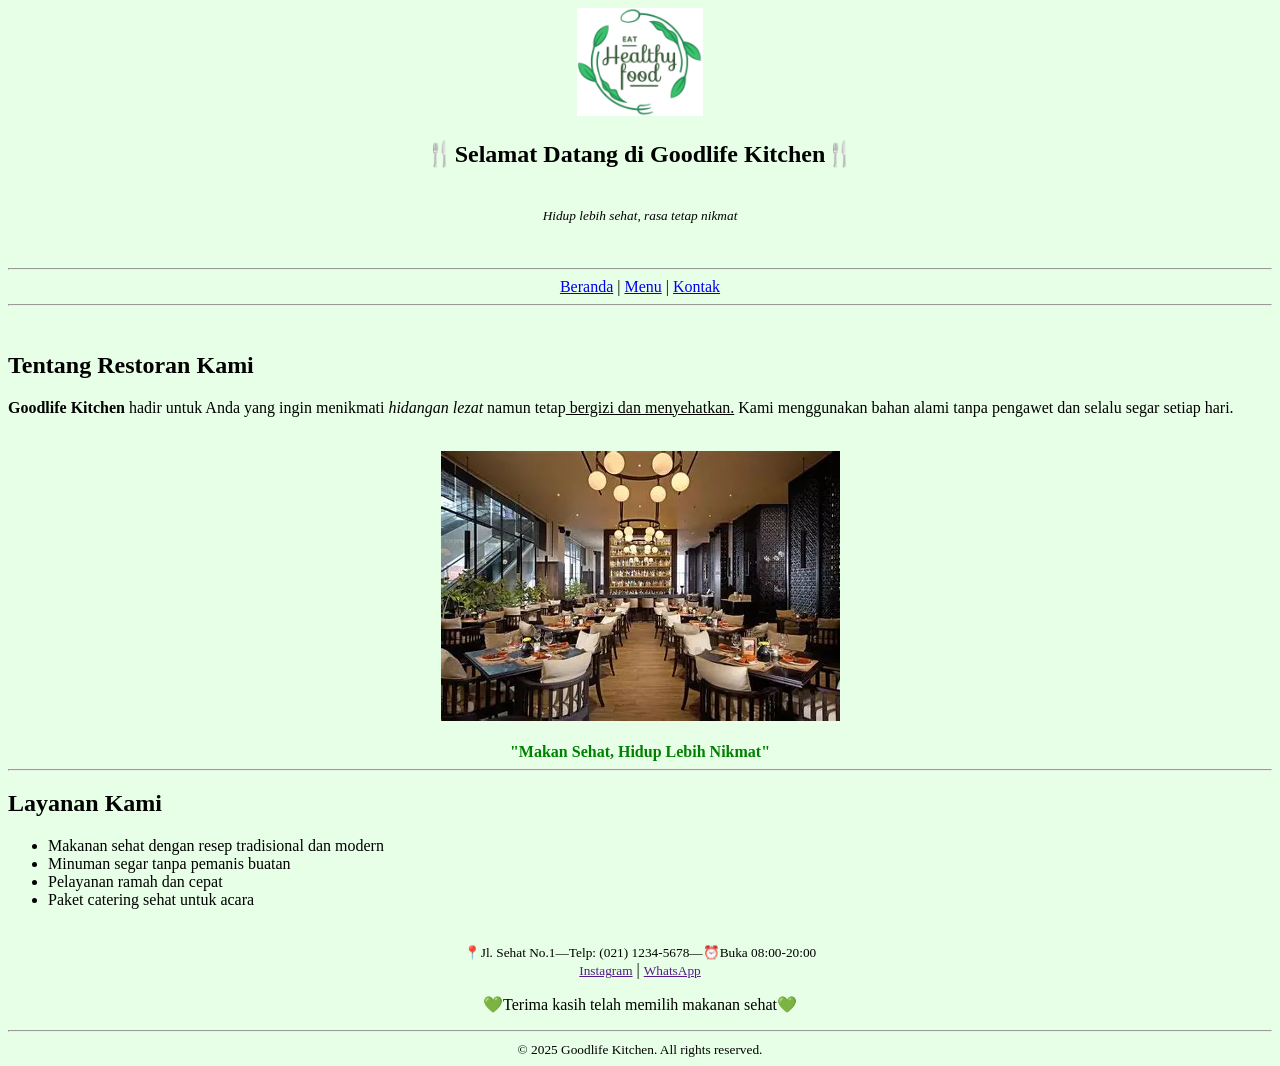
<file: BOOTSTRAP/index.html>
<!DOCTYPE html>
<html lang="en">

<head>
    <meta charset="UTF-8">
    <meta name="viewport" content="width=device-width, initial-scale=1.0">
    <title>Web Restoran</title>
</head>

<body bgcolor="#e7ffe7">
    <div style="text-align: center;"><img src="img/IMG_20260623_135024.png" alt="healty life" width="10%" height="15%">
    </div>
    <h2 align="center">🍴Selamat Datang di Goodlife Kitchen🍴</h2>
    <br>

    <div style="text-align: center;">
        <small align="center"><i>Hidup lebih sehat, rasa tetap nikmat</i> </small>
    </div>
    <br><br>

    <hr>
    <div style="text-align: center;">
        <a href="index.html">Beranda</a> |
        <a href="menu.html">Menu</a> |
        <a href="kontak.html">Kontak</a>
    </div>
    <hr>
    <br>

    <h2>Tentang Restoran Kami</h2>
    <p><b>Goodlife Kitchen</b> hadir untuk Anda yang ingin menikmati<i> hidangan lezat</i> namun tetap<u> bergizi dan
            menyehatkan.</u> Kami menggunakan bahan alami tanpa pengawet dan selalu segar setiap hari.</p>
    <br>
    <div style="text-align: center;">
        <img src="img/Interior Goodlife.jpg" alt="Interior Goodlife">
        <br><br>
        <font color="green"><b>"Makan Sehat, Hidup Lebih Nikmat"</b></font>
    </div>
    <hr>

    <h2>Layanan Kami</h2>
    <ul>
        <li>Makanan sehat dengan resep tradisional dan modern</li>
        <li>Minuman segar tanpa pemanis buatan</li>
        <li>Pelayanan ramah dan cepat</li>
        <li>Paket catering sehat untuk acara</li>
    </ul>
    <br>

    <div style="text-align: center;">
        <small>📍Jl. Sehat No.1—Telp: (021) 1234-5678—⏰Buka 08:00-20:00</small>
        <br>
        <small><a href="">Instagram</a></small> |
        <small><a href="">WhatsApp</a></small>
        <br>
        <p>💚Terima kasih telah memilih makanan sehat💚</p>
        <hr>
        <small>&copy; 2025 Goodlife Kitchen. All rights reserved.</small>

    </div>
</body>

</html>
</file>
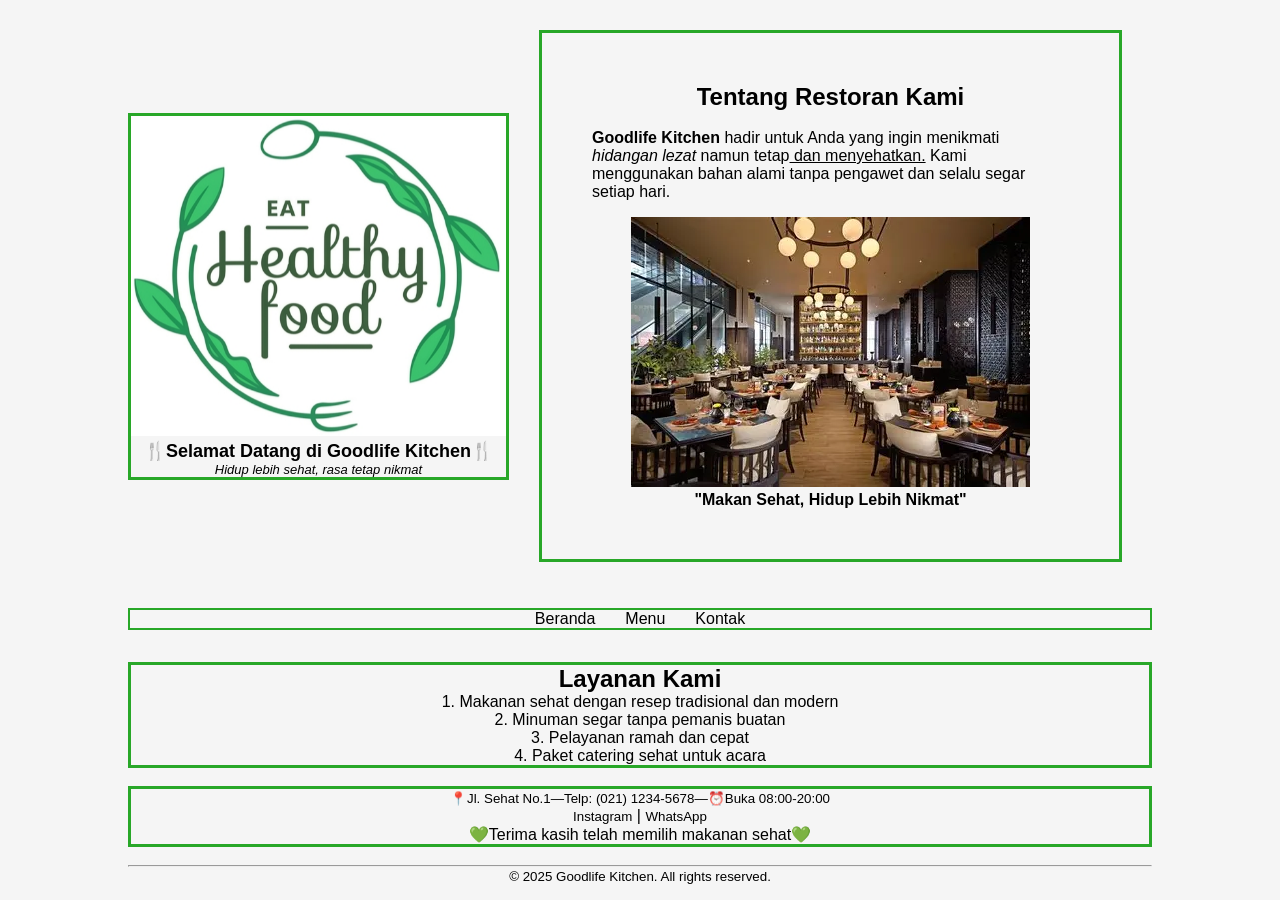
<file: CSS/index.html>
<!DOCTYPE html>
<html lang="en">

<head>
    <meta charset="UTF-8">
    <meta name="viewport" content="width=device-width, initial-scale=1.0">
    <title>Web Restoran</title>
    <link rel="stylesheet" href="style.css">
</head>

<body>
    <div class="container">
        <div class="container-1-2">
            <div class="container-1">
                <div> <img src="jpg/IMG_20260623_135024.png" alt="healty life"> </div>

                <div>🍴Selamat Datang di Goodlife Kitchen🍴 </div>

                <div>
                    Hidup lebih sehat, rasa tetap nikmat
                </div>
            </div>


            <div class="container-2">
                <div>
                    <h2>Tentang Restoran Kami</h2>
                </div>
                <br>
                <div>
                    <p><b>Goodlife Kitchen</b> hadir untuk Anda yang ingin menikmati<i> hidangan lezat</i> namun
                        tetap<u> dan
                            menyehatkan.</u> Kami menggunakan bahan alami tanpa pengawet dan selalu segar setiap hari.
                    </p>
                </div>
                <div> <img src="jpg/Interior Goodlife.jpg" alt="Interior Goodlife"> </div>
                <div>"Makan Sehat, Hidup Lebih Nikmat"</div>

            </div>
        </div>

        <div class="side-bar">
            <ul><a href="index.html" style="text-decoration: none;">Beranda</a></ul>
            <ul><a href="menu.html" style="text-decoration: none;">Menu</a> </ul>
            <ul><a href="kontak.html" style="text-decoration: none;">Kontak</a> </ul>
        </div>

        <div class="container-3">
            <h2>Layanan Kami</h2>
            <ul>1. Makanan sehat dengan resep tradisional dan modern</ul>
            <ul>2. Minuman segar tanpa pemanis buatan</ul>
            <ul>3. Pelayanan ramah dan cepat</ul>
            <ul>4. Paket catering sehat untuk acara</ul>
        </div>
        <br>

        <div class="footer" style="text-align: center;">
            <small>📍Jl. Sehat No.1—Telp: (021) 1234-5678—⏰Buka 08:00-20:00</small>
            <br>
            <small><a href="" style="text-decoration: none;">Instagram</a></small> |
            <small><a href="" style="text-decoration: none;">WhatsApp</a></small>
            <br>
            <p>💚Terima kasih telah memilih makanan sehat💚</p>
        </div>
        <br>
        <hr>
        <div class="copyright"><small>&copy; 2025 Goodlife Kitchen. All rights reserved.</small></div>


    </div>
    </div>
</body>

</html>
</file>
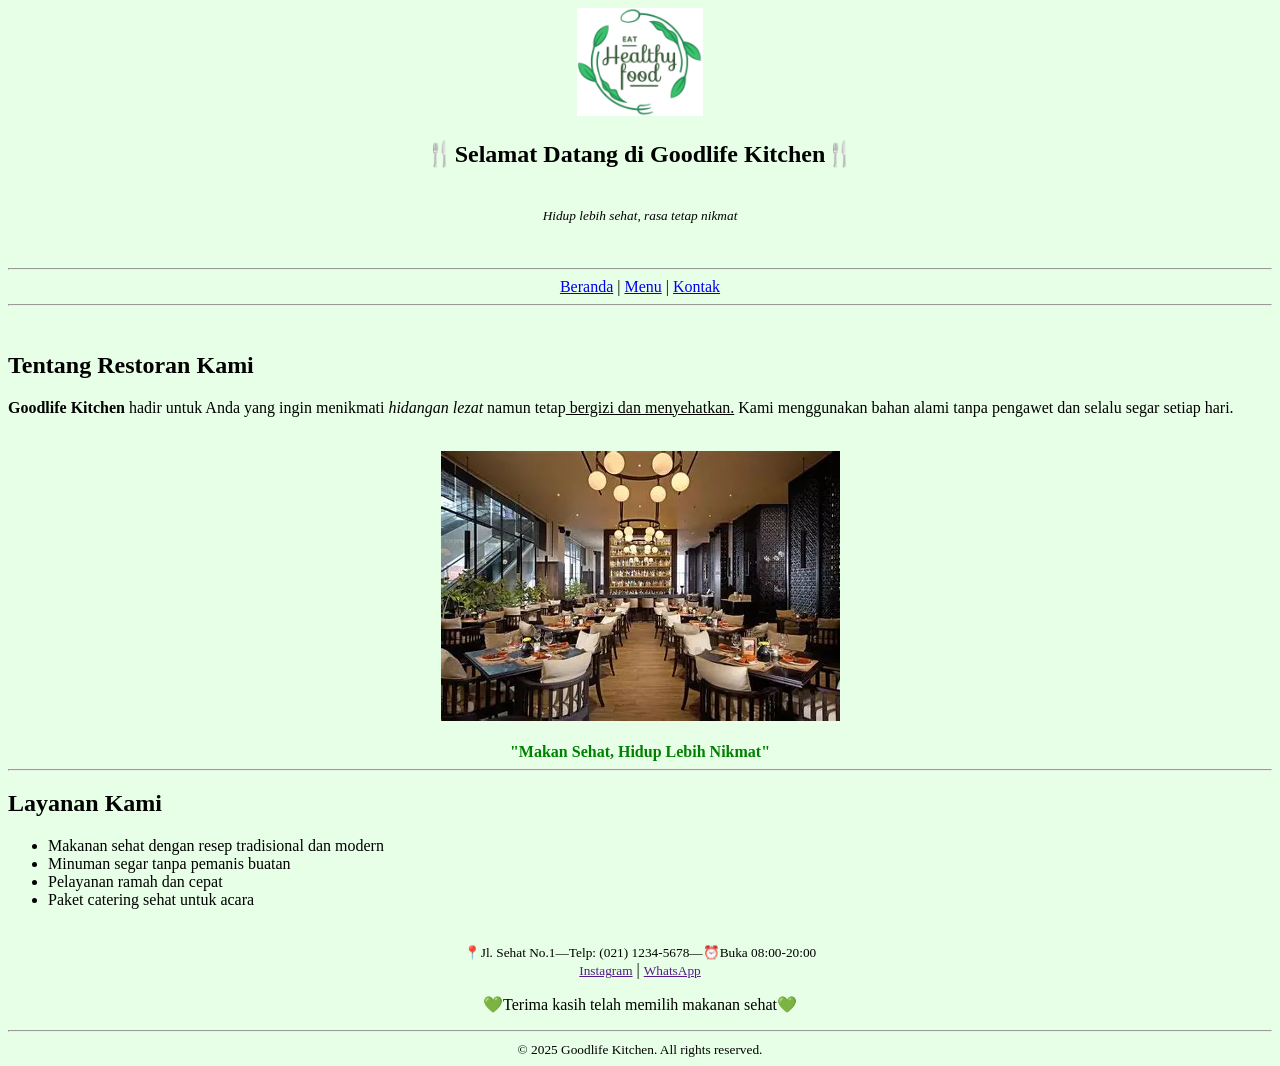
<file: HTML/index.html>
<!DOCTYPE html>
<html lang="en">

<head>
    <meta charset="UTF-8">
    <meta name="viewport" content="width=device-width, initial-scale=1.0">
    <title>Web Restoran</title>
</head>

<body bgcolor="#e7ffe7">
    <div style="text-align: center;"><img src="IMG_20260623_135024.png" alt="healty life" width="10%" height="15%">
    </div>
    <h2 align="center">🍴Selamat Datang di Goodlife Kitchen🍴</h2>
    <br>

    <div style="text-align: center;">
        <small align="center"><i>Hidup lebih sehat, rasa tetap nikmat</i> </small>
    </div>
    <br><br>

    <hr>
    <div style="text-align: center;">
        <a href="index.html">Beranda</a> |
        <a href="menu.html">Menu</a> |
        <a href="kontak.html">Kontak</a>
    </div>
    <hr>
    <br>

    <h2>Tentang Restoran Kami</h2>
    <p><b>Goodlife Kitchen</b> hadir untuk Anda yang ingin menikmati<i> hidangan lezat</i> namun tetap<u> bergizi dan
            menyehatkan.</u> Kami menggunakan bahan alami tanpa pengawet dan selalu segar setiap hari.</p>
    <br>
    <div style="text-align: center;">
        <img src="Interior Goodlife.jpg" alt="Interior Goodlife">
        <br><br>
        <font color="green"><b>"Makan Sehat, Hidup Lebih Nikmat"</b></font>
    </div>
    <hr>

    <h2>Layanan Kami</h2>
    <ul>
        <li>Makanan sehat dengan resep tradisional dan modern</li>
        <li>Minuman segar tanpa pemanis buatan</li>
        <li>Pelayanan ramah dan cepat</li>
        <li>Paket catering sehat untuk acara</li>
    </ul>
    <br>

    <div style="text-align: center;">
        <small>📍Jl. Sehat No.1—Telp: (021) 1234-5678—⏰Buka 08:00-20:00</small>
        <br>
        <small><a href="">Instagram</a></small> |
        <small><a href="">WhatsApp</a></small>
        <br>
        <p>💚Terima kasih telah memilih makanan sehat💚</p>
        <hr>
        <small>&copy; 2025 Goodlife Kitchen. All rights reserved.</small>

    </div>
</body>

</html>
</file>
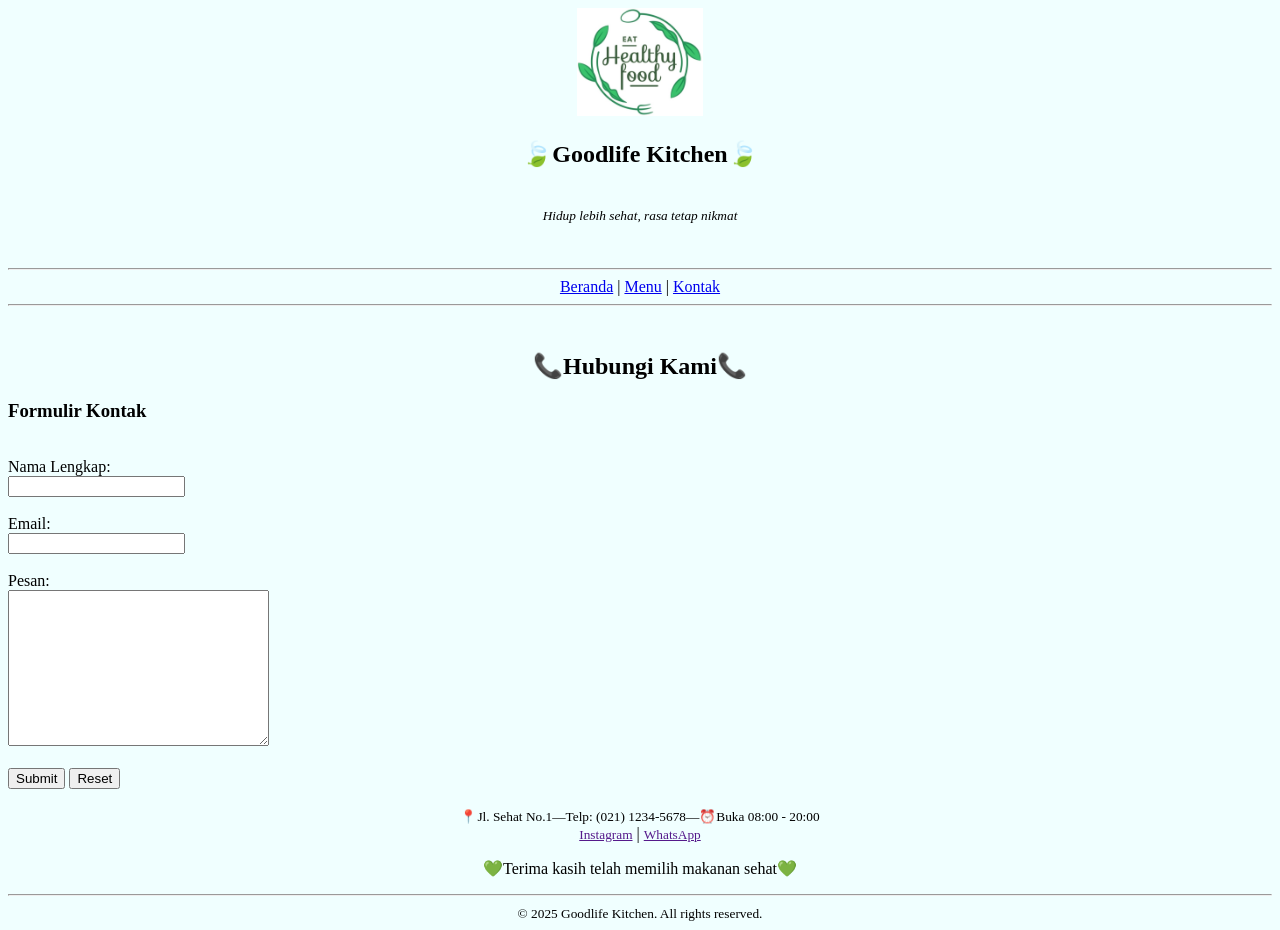
<file: BOOTSTRAP/kontak.html>
<!DOCTYPE html>
<html lang="en">

<head>
    <meta charset="UTF-8">
    <meta name="viewport" content="width=device-width, initial-scale=1.0">
    <title>Web Restoran</title>
</head>

<body bgcolor="#f0ffff">
    <div style="text-align: center;"><img src="img/IMG_20260623_135024.png" alt="healty life" width="10%" height="15%">
    </div>
    <h2 align="center">🍃Goodlife Kitchen🍃</h2>
    <br>

    <div style="text-align: center;">
        <small align="center"><i>Hidup lebih sehat, rasa tetap nikmat</i> </small>
    </div>
    <br><br>

    <hr>
    <div style="text-align: center;">
        <a href="index.html">Beranda</a> |
        <a href="menu.html">Menu</a> |
        <a href="kontak.html">Kontak</a>
    </div>
    <hr>
    <br>

    <div style="text-align: center;">
        <h2>📞Hubungi Kami📞</h2>
    </div>

    <h3>Formulir Kontak</h3>
    <br>
    <form action="">
        <label for="nama_lengkap">Nama Lengkap:</label>
        <br>
        <input type="text" name="nama_lengkap" id="nama_lengkap">
        <br><br>

        <label for="email">Email:</label>
        <br>
        <input type="email" name="email" id="email">
        <br><br>

        <label for="pesan">Pesan:</label>
        <br>
        <textarea name="pesan" id="pesan" cols="30" rows="10"></textarea>
        <br><br>

        <input type="submit" name="simpan" id="simpan">
        <input type="reset" name="hapus" id="hapus">
    </form>
<br>
    <div style="text-align: center;">
        <small>📍Jl. Sehat No.1—Telp: (021) 1234-5678—⏰Buka 08:00 - 20:00</small>
        <br>
        <small><a href="">Instagram</a></small> |
        <small><a href="">WhatsApp</a></small>
        <br>
        <p>💚Terima kasih telah memilih makanan sehat💚</p>
        <hr>
        <small>&copy; 2025 Goodlife Kitchen. All rights reserved.</small>

    </div>
</body>

</html>
</file>
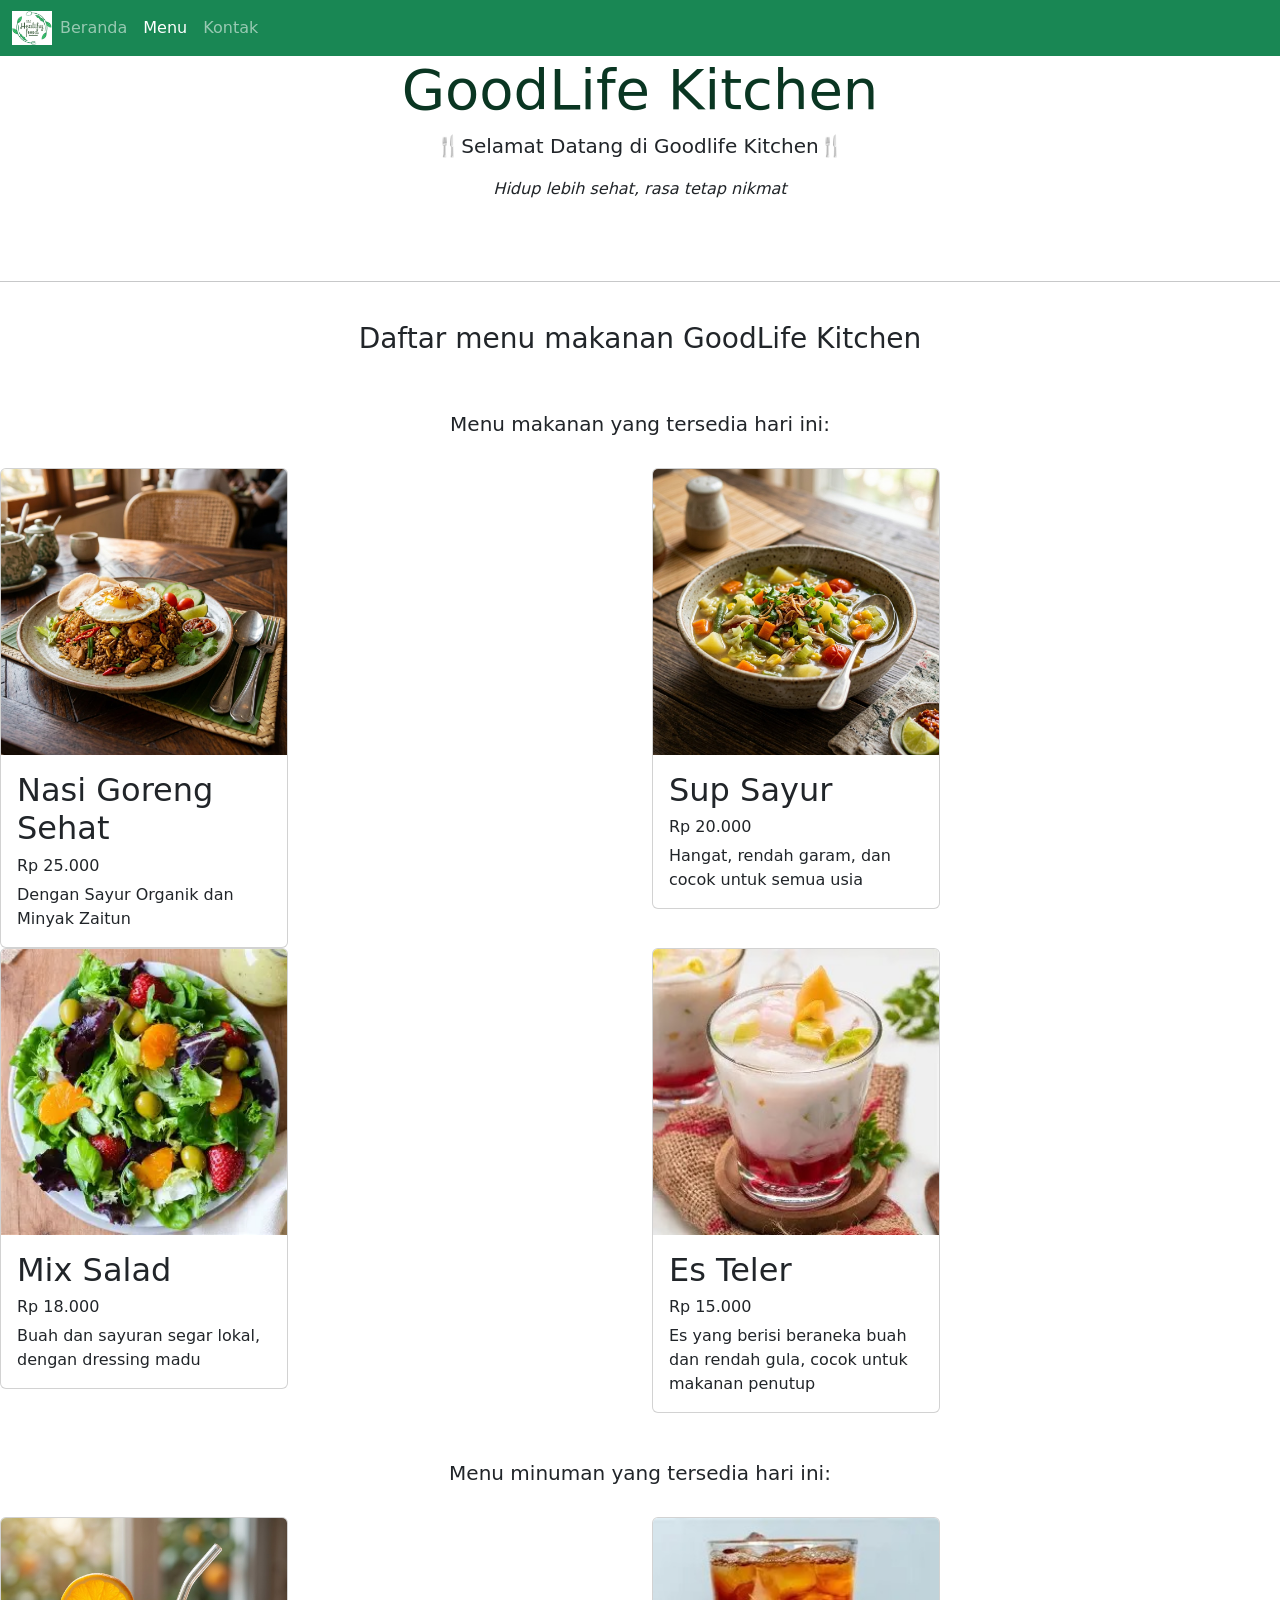
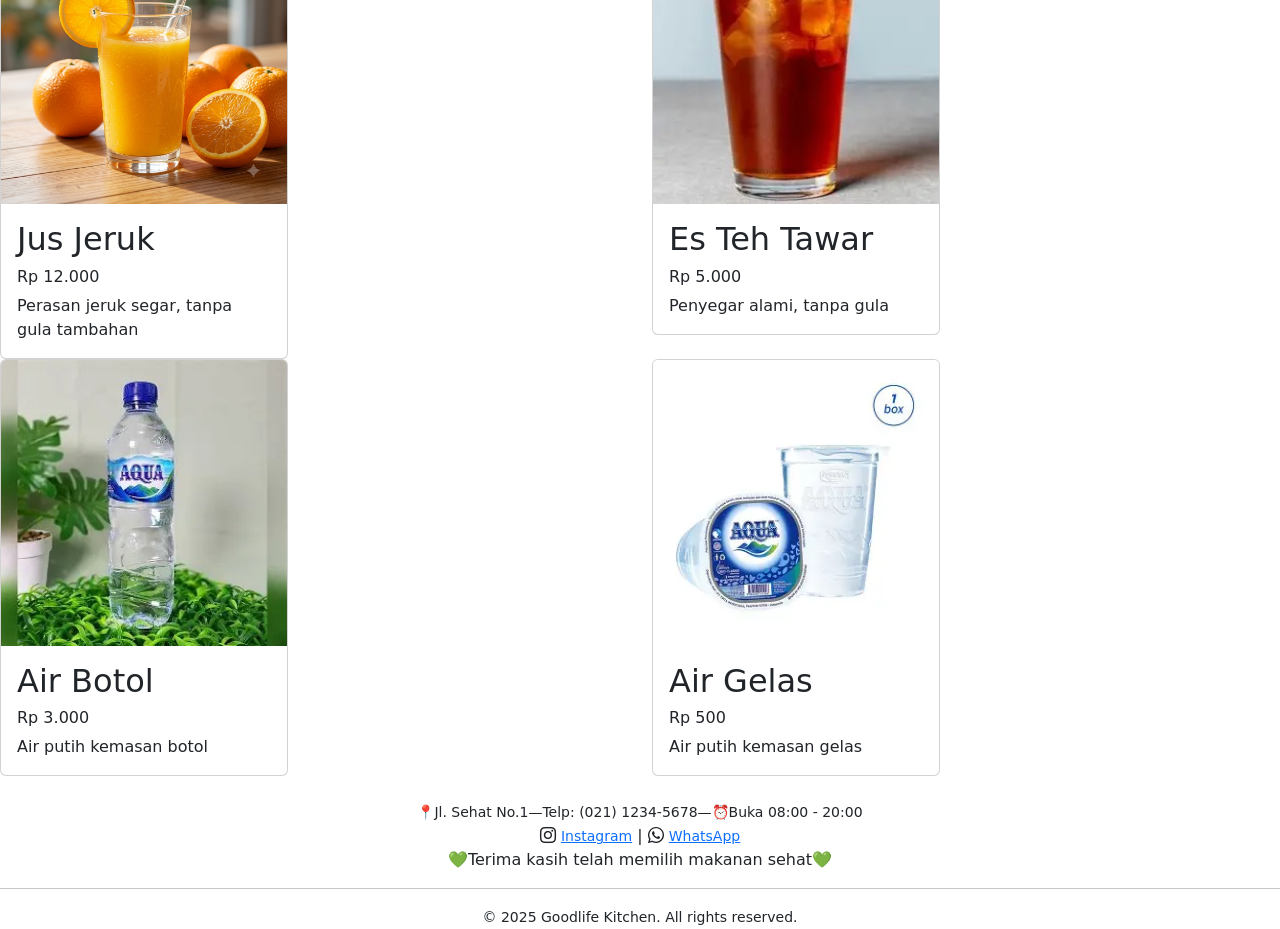
<file: BOOTSTRAP/menu.html>
<!doctype html>
<html lang="en">
  <head>
    <meta charset="utf-8">
    <meta name="viewport" content="width=device-width, initial-scale=1">
    <title>Bootstrap demo</title>
    <link href="https://cdn.jsdelivr.net/npm/bootstrap@5.3.8/dist/css/bootstrap.min.css" rel="stylesheet" integrity="sha384-sRIl4kxILFvY47J16cr9ZwB07vP4J8+LH7qKQnuqkuIAvNWLzeN8tE5YBujZqJLB" crossorigin="anonymous">
    <link rel="stylesheet" href="https://cdn.jsdelivr.net/npm/bootstrap-icons@1.13.1/font/bootstrap-icons.min.css">
  </head>
  <body>
    <nav class="navbar navbar-expand-lg bg-success navbar-dark">
  <div class="container-fluid">
    <img src="img/IMG_20260623_135024.png" alt="logo goodlife" style="width: 40px; height: ;">
    
    <button class="navbar-toggler" type="button" data-bs-toggle="collapse" data-bs-target="#navbarNav" aria-controls="navbarNav" aria-expanded="false" aria-label="Toggle navigation">
      <span class="navbar-toggler-icon"></span>
    </button>
    <div class="collapse navbar-collapse" id="navbarNav">
      <ul class="navbar-nav">
        <li class="nav-item">
          <a class="nav-link" aria-current="page" href="index.html">Beranda</a>
        </li>
        <li class="nav-item">
          <a class="nav-link active" href="menu.html">Menu</a>
        </li>
        <li class="nav-item">
          <a class="nav-link" href="kontak.html">Kontak</a>
        </li>
    </div>
  </div>
</nav>

<div class="jumbotron jumbotron-fluid">
  <div class="container">
    <h1 class="display-4 text-center text-success-emphasis">GoodLife Kitchen</h1>
    <p class="lead text-center"><b>🍴Selamat Datang di Goodlife Kitchen🍴</b></p>
  </div>
</div>
<p class="text-center"><i>Hidup lebih sehat, rasa tetap nikmat</i></p>
<br><br>
<hr>
<br>

<!-- MENU MAKANAN -->
<section id="makanan">

<!-- membuat menu-menu makanan -->
 <div class="row">
    <div class="container text-center">
        <div class="col">
            <h3>Daftar menu makanan GoodLife Kitchen</h3>
            <br><br>
            <h5>Menu makanan yang tersedia hari ini:</h5>
            <br>
        </div>
    </div>

<!-- makanan 1 -->
    <div class="col-3 col-6">
<div class="card" style="width: 18rem;">
  <img src="img/nasi gorengg.jpg" class="card-img-top" alt="Nasi Goreng Sehat">
  <div class="card-body">
    <h2> Nasi Goreng Sehat</h2>
    <h6>Rp 25.000</h6>
    <p class="card-text">Dengan Sayur Organik dan Minyak Zaitun</p>
  </div>
</div>
    </div>


    <!-- makanan 2 -->

<div class="col-3 col-6">
<div class="card" style="width: 18rem;">
  <img src="img/sayur sop.jpg" class="card-img-top" alt="Nasi Goreng Sehat">
  <div class="card-body">
    <h2> Sup Sayur</h2>
    <h6>Rp 20.000</h6>
    <p class="card-text">Hangat, rendah garam, dan cocok untuk semua usia</p>
  </div>
</div>
    </div>


 <!-- makanan 3 -->

    <div class="col-3 col-6">
<div class="card" style="width: 18rem;">
  <img src="img/mix salad.jpg" class="card-img-top" alt="Nasi Goreng Sehat">
  <div class="card-body">
    <h2> Mix Salad</h2>
    <h6>Rp 18.000</h6>
    <p class="card-text">Buah dan sayuran segar lokal, dengan dressing madu</p>
  </div>
</div>
    </div>

    <!-- makanan 4 -->

    <div class="col-3 col-6">
<div class="card" style="width: 18rem;">
  <img src="img/es teler 1.jpg" class="card-img-top" alt="Nasi Goreng Sehat">
  <div class="card-body">
    <h2> Es Teler</h2>
    <h6>Rp 15.000</h6>
    <p class="card-text">Es yang berisi beraneka buah dan rendah gula, cocok untuk makanan penutup</p>
  </div>
</div>
    </div>
 </div>
 <br>
</section>
    <br>
<!-- menu minuman -->
<section id="minuman">

<!-- menu-menu minuman -->
<div class="row">
    <div class="container text-center">
        <div class="col">
            <h5>Menu minuman yang tersedia hari ini:</h5>
            <br>
        </div>
    </div>

    <!-- menu minuman 1 -->
     <div class="col-3 col-6">
<div class="card" style="width: 18rem;">
  <img src="img/jus jerukk.jpg" class="card-img-top" alt="Nasi Goreng Sehat">
  <div class="card-body">
    <h2> Jus Jeruk</h2>
    <h6>Rp 12.000</h6>
    <p class="card-text">Perasan jeruk segar, tanpa gula tambahan</p>
  </div>
</div>
    </div>

    <!-- menu minuman 2 -->
     <div class="col-3 col-6">
<div class="card" style="width: 18rem;">
  <img src="img/es teh tawar.jpg" class="card-img-top" alt="Nasi Goreng Sehat">
  <div class="card-body">
    <h2> Es Teh Tawar</h2>
    <h6>Rp 5.000</h6>
    <p class="card-text">Penyegar alami, tanpa gula</p>
  </div>
</div>
    </div>

<!-- menu minuman 3 -->
 
<div class="col-3 col-6">
<div class="card" style="width: 18rem;">
  <img src="img/air botoll.jpg" class="card-img-top" alt="Nasi Goreng Sehat">
  <div class="card-body">
    <h2> Air Botol</h2>
    <h6>Rp 3.000</h6>
    <p class="card-text">Air putih kemasan botol</p>
  </div>
</div>
    </div>

<!-- menu minuman 4 -->
<div class="col-3 col-6">
<div class="card" style="width: 18rem;">
  <img src="img/air gelass.webp" class="card-img-top" alt="Nasi Goreng Sehat">
  <div class="card-body">
    <h2> Air Gelas</h2>
    <h6>Rp 500</h6>
    <p class="card-text">Air putih kemasan gelas</p>
  </div>
</div>
    </div>
</div>
</section>
<br>

<div style="text-align: center;">
        <small>📍Jl. Sehat No.1—Telp: (021) 1234-5678—⏰Buka 08:00 - 20:00</small>
        <br>
        <i class="bi bi-instagram"></i>
        <small><a href="">Instagram</a></small> |
        <i class="bi bi-whatsapp"></i>
        <small><a href="" >WhatsApp</a></small>
        <br>
        <p>💚Terima kasih telah memilih makanan sehat💚</p>
        <hr>
        <small>&copy; 2025 Goodlife Kitchen. All rights reserved.</small>

    </div>
 

 
    <script src="https://cdn.jsdelivr.net/npm/bootstrap@5.3.8/dist/js/bootstrap.bundle.min.js" integrity="sha384-FKyoEForCGlyvwx9Hj09JcYn3nv7wiPVlz7YYwJrWVcXK/BmnVDxM+D2scQbITxI" crossorigin="anonymous"></script>
  </body>
</html>
</file>
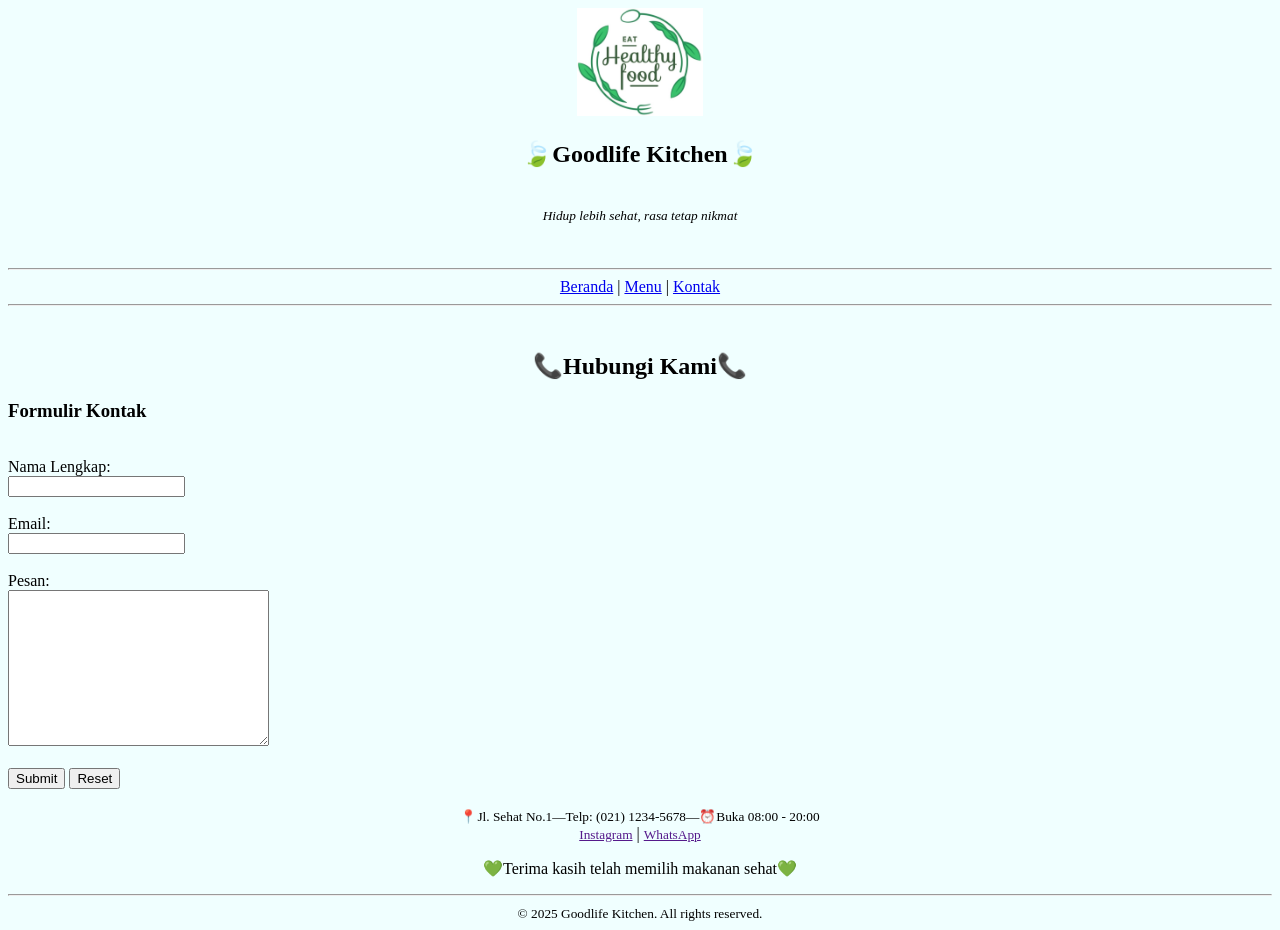
<file: HTML/kontak.html>
<!DOCTYPE html>
<html lang="en">

<head>
    <meta charset="UTF-8">
    <meta name="viewport" content="width=device-width, initial-scale=1.0">
    <title>Web Restoran</title>
</head>

<body bgcolor="#f0ffff">
    <div style="text-align: center;"><img src="IMG_20260623_135024.png" alt="healty life" width="10%" height="15%">
    </div>
    <h2 align="center">🍃Goodlife Kitchen🍃</h2>
    <br>

    <div style="text-align: center;">
        <small align="center"><i>Hidup lebih sehat, rasa tetap nikmat</i> </small>
    </div>
    <br><br>

    <hr>
    <div style="text-align: center;">
        <a href="index.html">Beranda</a> |
        <a href="menu.html">Menu</a> |
        <a href="kontak.html">Kontak</a>
    </div>
    <hr>
    <br>

    <div style="text-align: center;">
        <h2>📞Hubungi Kami📞</h2>
    </div>

    <h3>Formulir Kontak</h3>
    <br>
    <form action="">
        <label for="nama_lengkap">Nama Lengkap:</label>
        <br>
        <input type="text" name="nama_lengkap" id="nama_lengkap">
        <br><br>

        <label for="email">Email:</label>
        <br>
        <input type="email" name="email" id="email">
        <br><br>

        <label for="pesan">Pesan:</label>
        <br>
        <textarea name="pesan" id="pesan" cols="30" rows="10"></textarea>
        <br><br>

        <input type="submit" name="simpan" id="simpan">
        <input type="reset" name="hapus" id="hapus">
    </form>
<br>
    <div style="text-align: center;">
        <small>📍Jl. Sehat No.1—Telp: (021) 1234-5678—⏰Buka 08:00 - 20:00</small>
        <br>
        <small><a href="">Instagram</a></small> |
        <small><a href="">WhatsApp</a></small>
        <br>
        <p>💚Terima kasih telah memilih makanan sehat💚</p>
        <hr>
        <small>&copy; 2025 Goodlife Kitchen. All rights reserved.</small>

    </div>
</body>

</html>
</file>
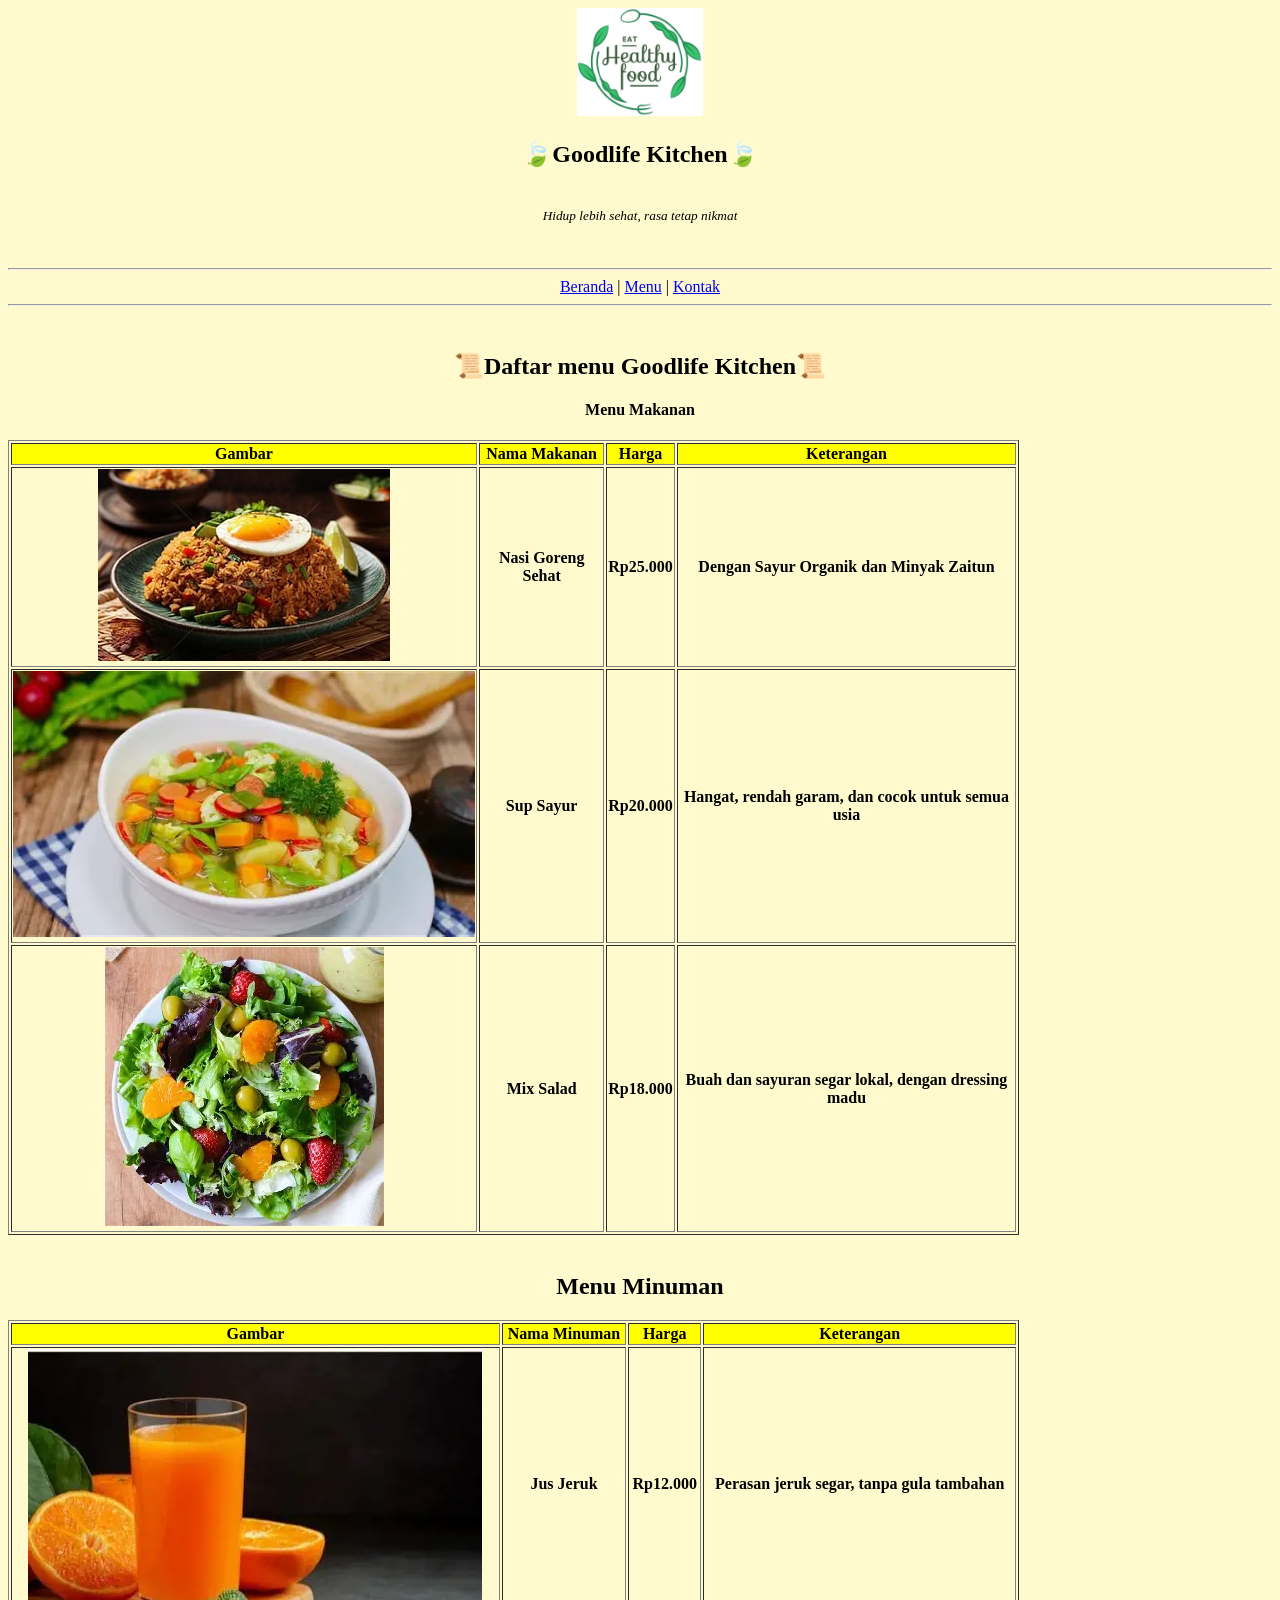
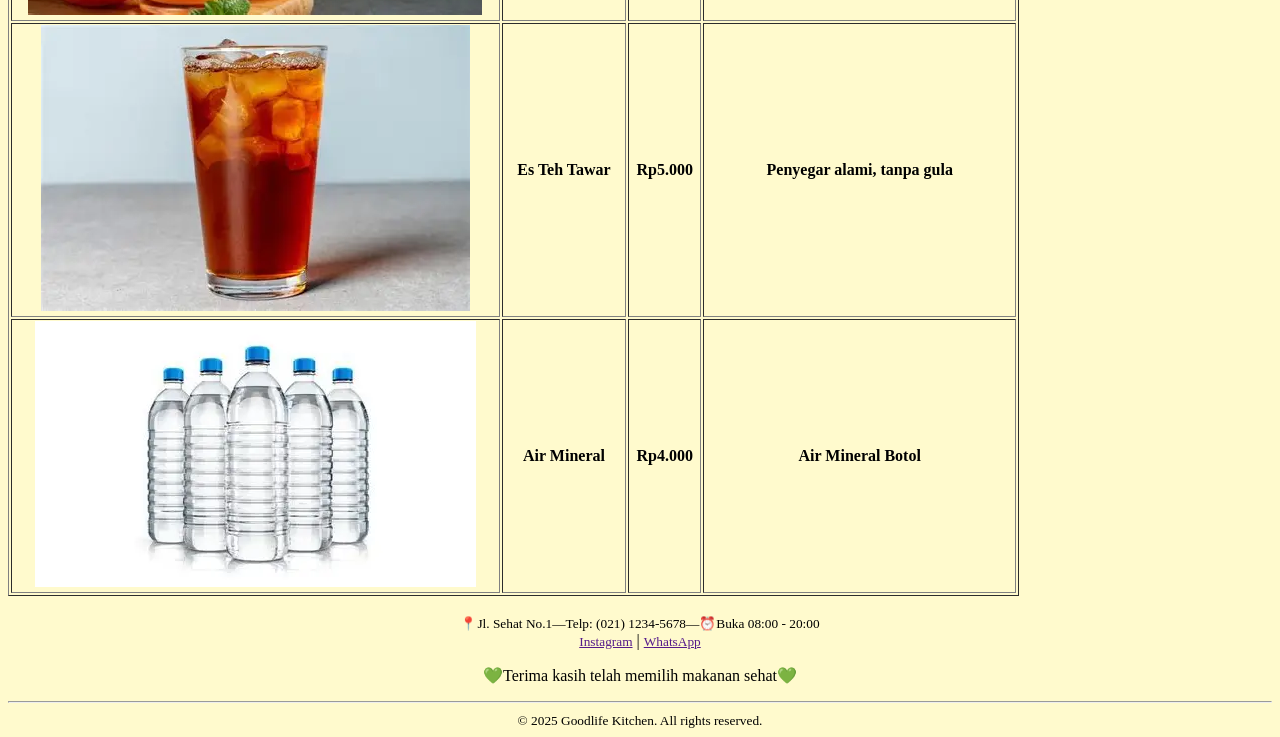
<file: HTML/menu.html>
<!DOCTYPE html>
<html lang="en">

<head>
    <meta charset="UTF-8">
    <meta name="viewport" content="width=device-width, initial-scale=1.0">
    <title>Web Restoran</title>
</head>

<body bgcolor="#fffacd">
    <div style="text-align: center;"><img src="IMG_20260623_135024.png" alt="healty life" width="10%" height="15%">
    </div>
    <h2 align="center">🍃Goodlife Kitchen🍃</h2>
    <br>

    <div style="text-align: center;">
        <small align="center"><i>Hidup lebih sehat, rasa tetap nikmat</i> </small>
    </div>
    <br><br>

    <hr>
    <div style="text-align: center;">
        <a href="index.html">Beranda</a> |
        <a href="menu.html">Menu</a> |
        <a href="kontak.html">Kontak</a>
    </div>
    <hr>
    <br>

    <div style="text-align: center;">
        <h2>📜Daftar menu Goodlife Kitchen📜</h2>
        <h4>Menu Makanan</h4>
    </div>

    <div style="text-align: center;">
        <table border="1" width="80%">
            <tr bgcolor="yellow">
                <th>Gambar</th>
                <th>Nama Makanan</th>
                <th>Harga</th>
                <th>Keterangan</th>
            </tr>
            <tr>
                <th><img src="Nasi Goreng Sehat.jpg" alt="Nasi Goreng Sehat"> </th>
                <th>Nasi Goreng Sehat</th>
                <th>Rp25.000</th>
                <th>Dengan Sayur Organik dan Minyak Zaitun</th>
            </tr>
            <tr>
                <th><img src="sup sayur.jpg" alt="sup sayur"></th>
                <th>Sup Sayur</th>
                <th>Rp20.000</th>
                <th>Hangat, rendah garam, dan cocok untuk semua usia</th>
            </tr>
            <tr>
                <th><img src="mix salad.jpg" alt="mix salad"></th>
                <th>Mix Salad</th>
                <th>Rp18.000</th>
                <th>Buah dan sayuran segar lokal, dengan dressing madu</th>
            </tr>
    </div>
    </table>
    <br>

    <div style="text-align: center;">
        <h2>Menu Minuman</h2>
        <table border="1" width="80%">
            <tr bgcolor="yellow">
                <th>Gambar</th>
                <th>Nama Minuman</th>
                <th>Harga</th>
                <th>Keterangan</th>
            </tr>
            <tr>
                <th><img src="jus jeruk.jpg" alt="jus jeruk"></th>
                <th>Jus Jeruk</th>
                <th>Rp12.000</th>
                <th>Perasan jeruk segar, tanpa gula tambahan</th>
            </tr>
            <tr>
                <th><img src="es teh tawar.jpg" alt="es teh tawar"></th>
                <th>Es Teh Tawar</th>
                <th>Rp5.000</th>
                <th>Penyegar alami, tanpa gula</th>
            </tr>
            <tr>
                <th><img src="air mineral.jpg" alt="air mineral"></th>
                <th>Air Mineral</th>
                <th>Rp4.000</th>
                <th>Air Mineral Botol</th>
            </tr>
        </table>
    </div>
    <br>

    <div style="text-align: center;">
        <small>📍Jl. Sehat No.1—Telp: (021) 1234-5678—⏰Buka 08:00 - 20:00</small>
        <br>
        <small><a href="">Instagram</a></small> |
        <small><a href="">WhatsApp</a></small>
        <br>
        <p>💚Terima kasih telah memilih makanan sehat💚</p>
        <hr>
        <small>&copy; 2025 Goodlife Kitchen. All rights reserved.</small>

    </div>
</body>

</html>
</file>
<file: CSS/style.css>
*{
    margin: 0;
    padding: 0;
    box-sizing: border-box;
    font-family: Arial, Helvetica, sans-serif;
}

body{
    width: 80%;
    margin-inline: auto;
    background-color: whitesmoke;
    
}

.container{
}

.container-1-2{
display: flex;
align-items: center;
}

.container-1{
border: 3px rgb(40, 167, 40) solid;
}
.container-1 img:nth-child(1){
    width: 375px;
    height: 20rem
}
.container-1 div:nth-child(2){
    font-size: large ;
    font-weight: bold;
    text-align: center;
    
}
.container-1 div:nth-child(3){
    font-style: italic;
    font-size: small;
    text-align: center;
    
}

.container-2{
    border: rgb(40, 167, 40) 3px solid;
    margin: 30px;
    padding: 50px;
}
.container-2 div:nth-child(1){
    text-align: center;

}
.container-2 div:nth-child(4){
text-align: center;
margin-top: 1rem;
}
.container-2 div:nth-child(5){
text-align: center;
font-weight: bold;
}


a{
color: black;
transition: 1s;
}
.side-bar a:hover{
color: rgb(40, 167, 40);
}
.side-bar{
    margin-top: 1rem;
    display: flex;
    justify-content: center;
    gap: 30px;
    border: rgb(40, 167, 40) solid 2px;
}

.container-3{
    margin-top: 2rem;
    border: rgb(40, 167, 40) solid 3px;
    text-align: center
}

.footer{
    border: rgb(40, 167, 40) solid 3px;
}

.footer a:hover{
    color: rgb(40, 167, 40);
}

.copyright{
    text-align: center;
}

@media(max-width: 600px){
    .container-1-2{
        flex-direction: column;
        display: flex;
    }
    .container-1{
        margin-top: 1rem;
    }
    .container-2{
        margin: 1rem;
        padding: 30px;
    }
}
</file>
